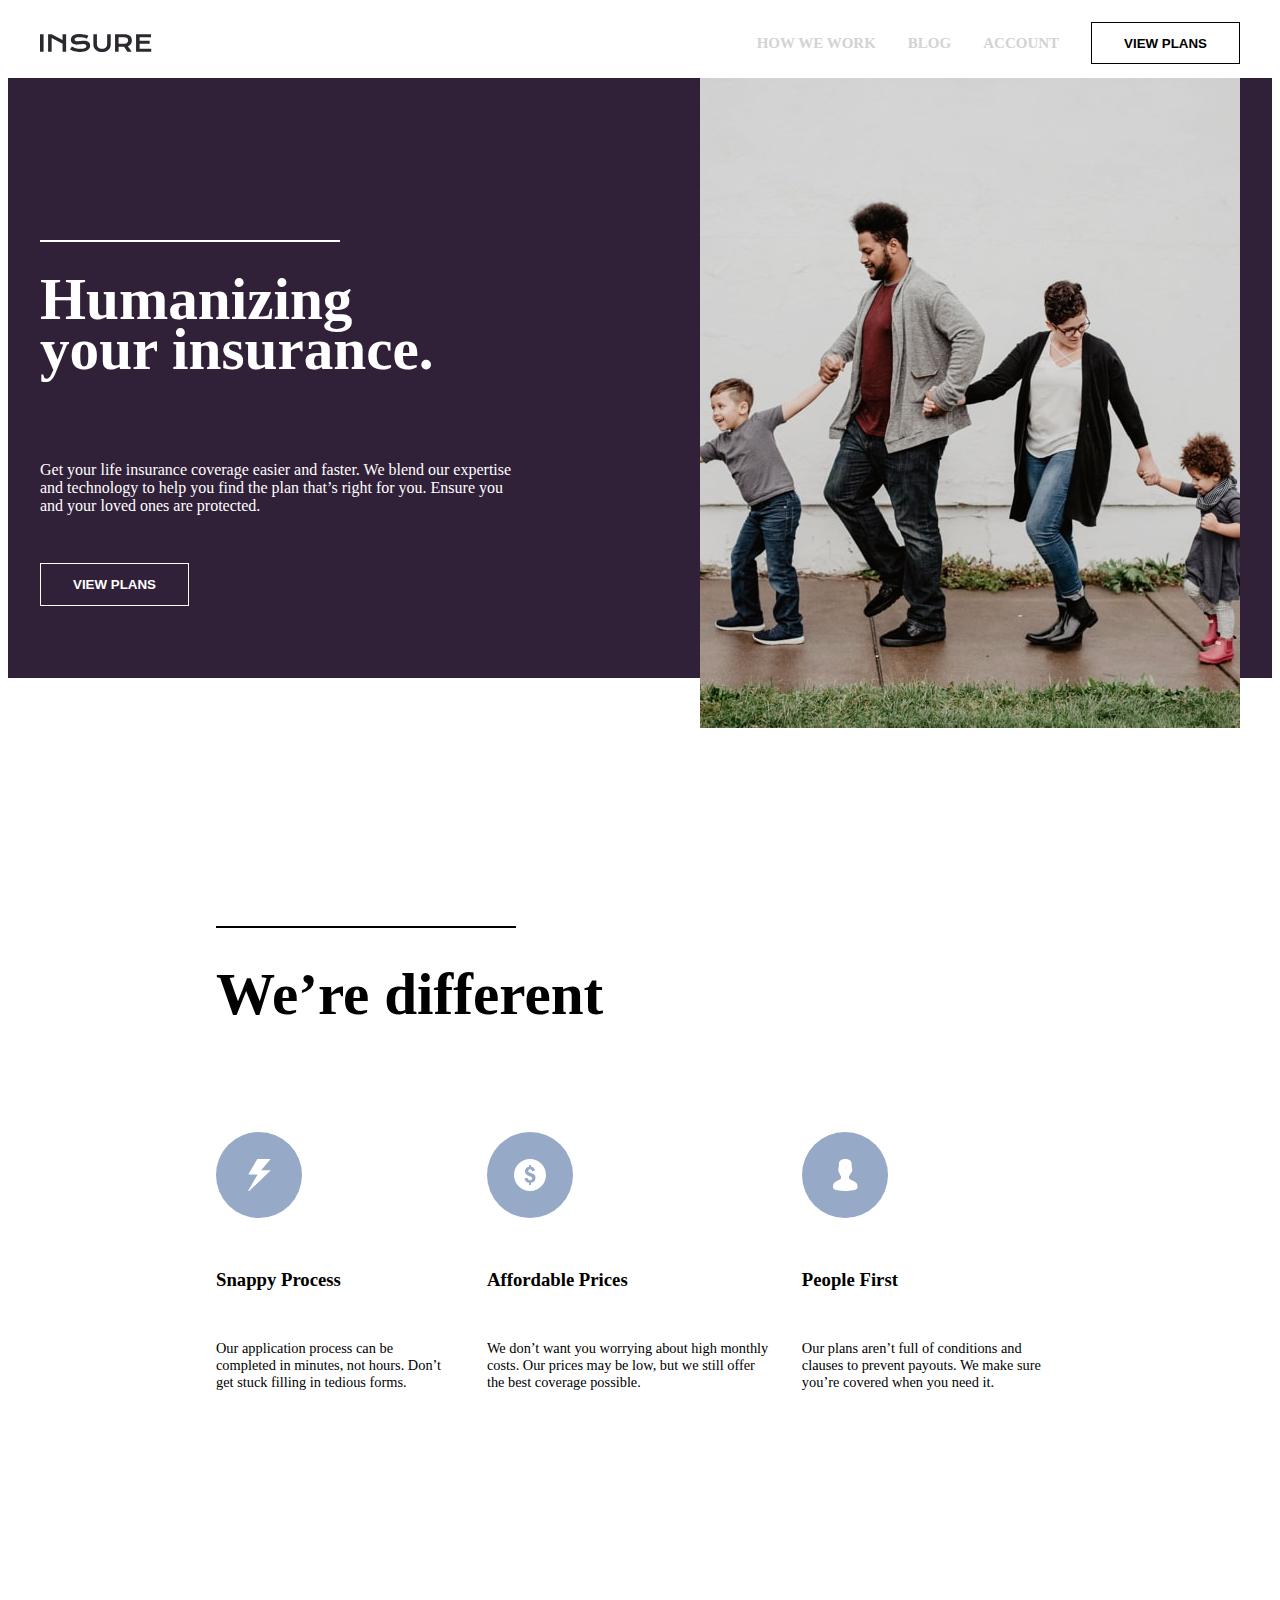
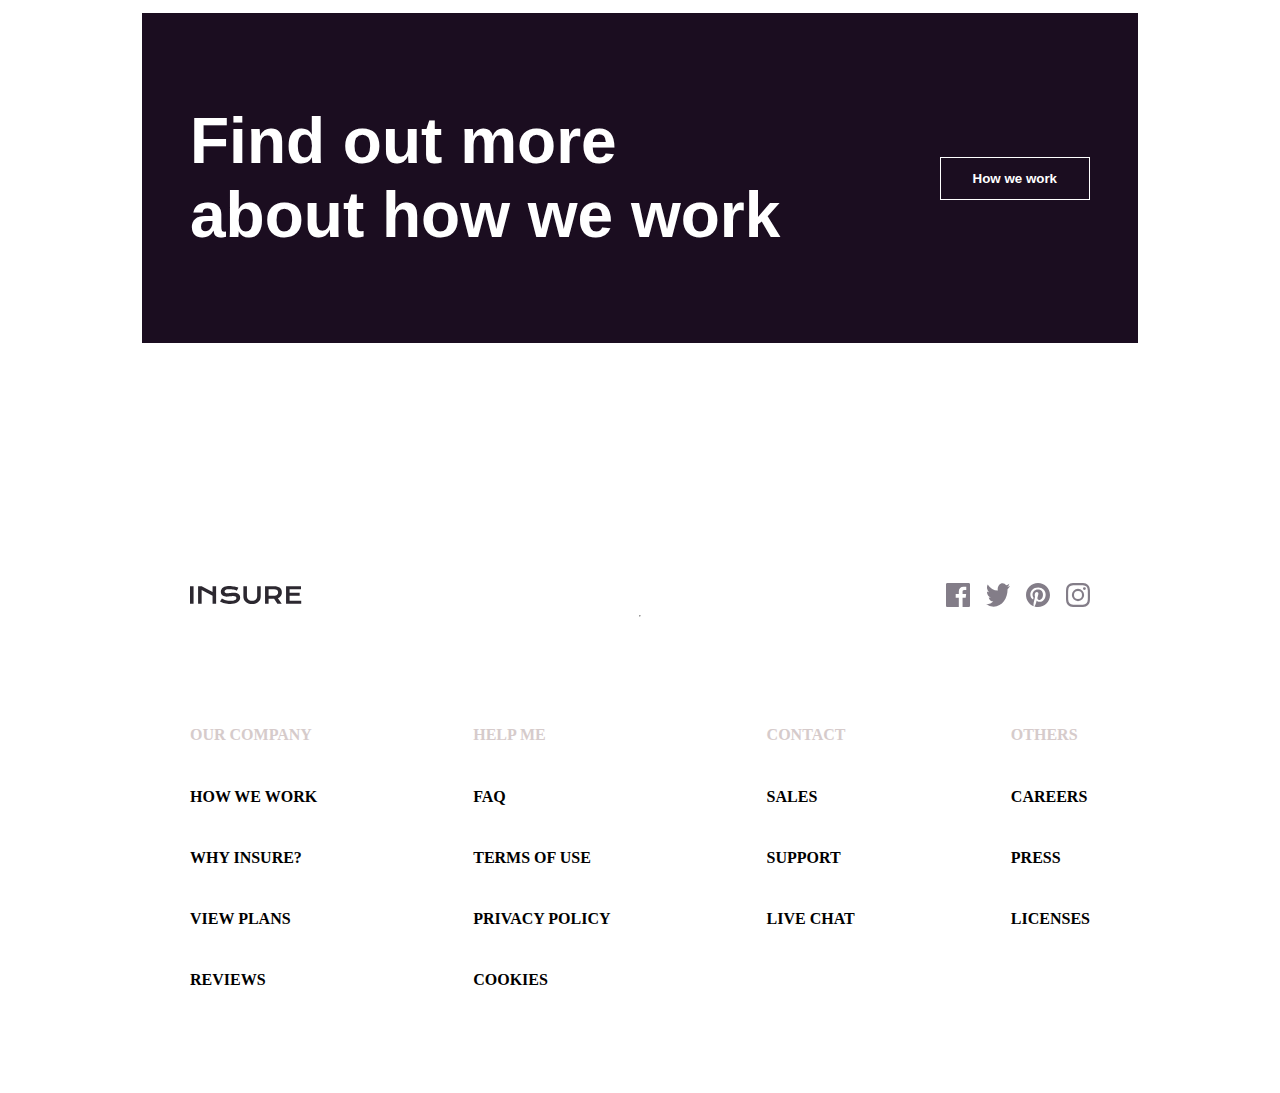
<file: index.html>
<DOCTYPE html>
<html lang="en">

<head>

    <title>Frontend Mentor | Insure landing page</title>
    <link rel="stylesheet" href="style.css" />

</head>

<body>
    <header>
        <nav>
            <div class="nav-container">
                <img src="./images/logo.svg" />
                <ul class="nav-linke">
                    <li class="nav-link"><a>How we work</a></li>
                    <li class="nav-link"><a>Blog</a></li>
                    <li class="nav-link"><a>Account</a></li>
                    <li class="nav-link"><button>View plans</button></li>
                </ul>


            </div>
        </nav>
    </header>
    <main>
        <div class="main-container">
            <div class="stand">

                <div class="stand-container">
                    <div class="content">

                        <h1 class="title">Humanizing <br /> your insurance.
                        </h1>
                        <p class="info">
                            Get your life insurance coverage easier and faster. We blend our expertise and technology to help you find the plan that’s right for you. Ensure you and your loved ones are protected.
                        </p>
                        <button class="vplan-btn">View plans</button>
                    </div>
                    <div class="stand-img">
                        <img src="./images/image-intro-desktop.jpg" alt="intro" />
                    </div>
                </div>
            </div>
            <div class="how-section">
                <div class="how-container">
                    <h1 class="title">We’re different</h1>
                    <div class="line">
                        <div class="icon">
                            <img src="./images/icon-snappy-process.svg" alt="" />
                            <div class="icon-content">
                                <h3 class="icon-title">Snappy Process</h3>
                                <p class="icon-info">
                                    Our application process can be completed in minutes, not hours. Don’t get stuck filling in tedious forms.
                                </p>
                            </div>
                        </div>
                        <div class="icon">
                            <img src="./images/icon-affordable-prices.svg" alt="" />
                            <div class="icon-content">
                                <h3 class="icon-title">Affordable Prices</h3>
                                <p class="icon-info">
                                    We don’t want you worrying about high monthly costs. Our prices may be low, but we still offer the best coverage possible.
                                </p>
                            </div>
                        </div>
                        <div class="icon">
                            <img src="./images/icon-people-first.svg" alt="" />
                            <div class="icon-content">
                                <h3 class="icon-title">People First</h3>
                                <p class="icon-info">
                                    Our plans aren’t full of conditions and clauses to prevent payouts. We make sure you’re covered when you need it.
                                </p>
                            </div>
                        </div>
                    </div>
                </div>
            </div>
            <div class="work-section">
                <div class="work-container">
                    <h1>
                        Find out more <br /> about how we work
                    </h1>
                    <button>How we work</button>
                </div>
            </div>
        </div>
    </main>
    <footer>
        <div class="footer-container">
            <div class="socials">
                <img src="./images/logo.svg" alt="logo" />
                <div class="media">
                    <img src="./images/icon-facebook.svg" alt="" />
                    <img src="./images/icon-twitter.svg" alt="" />
                    <img src="./images/icon-pinterest.svg" alt="" />
                    <img src="./images/icon-instagram.svg" alt="" />
                </div>
            </div>
            <hr class="line"/>
            <div class="links">
                <div class="column">
                    <h4 class="column-title">Our company</h4>
                    <p>How we work</p>
                    <p>Why Insure?</p>
                    <p>View plans</p>
                    <p>Reviews</p>
                </div>
                <div class="column">
                    <h4 class="column-title">Help me</h4>
                    <p>FAQ</p>
                    <p>Terms of use</p>
                    <p>Privacy policy</p>
                    <p>Cookies</p>
                </div>
                <div class="column">
                    <h4 class="column-title">Contact</h4>
                    <p>Sales</p>
                    <p>Support</p>
                    <p>Live chat</p>
                </div>
                <div class="column">
                    <h4 class="column-title">Others</h4>
                    <p>Careers</p>
                    <p>Press</p>
                    <p>Licenses</p>
                </div>
            </div>
        </div>
    </footer>
</body>

</html>
</file>
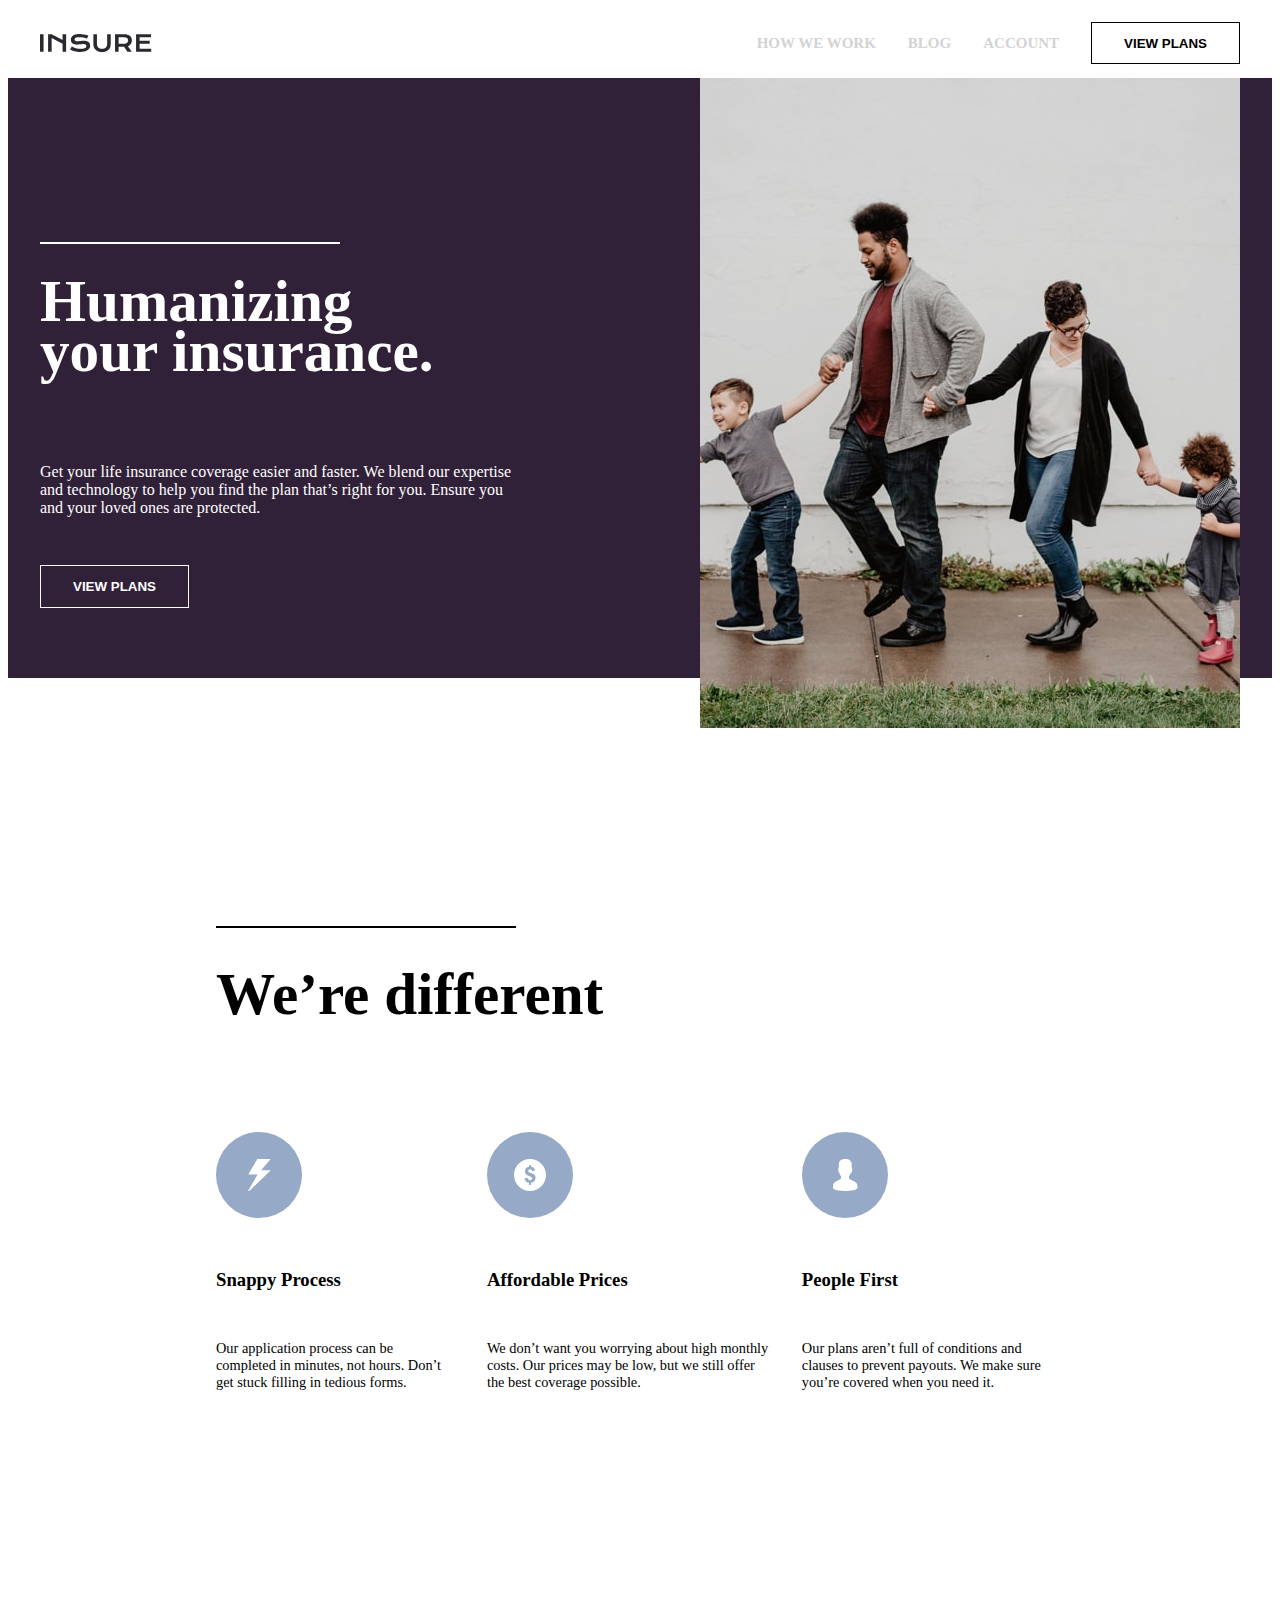
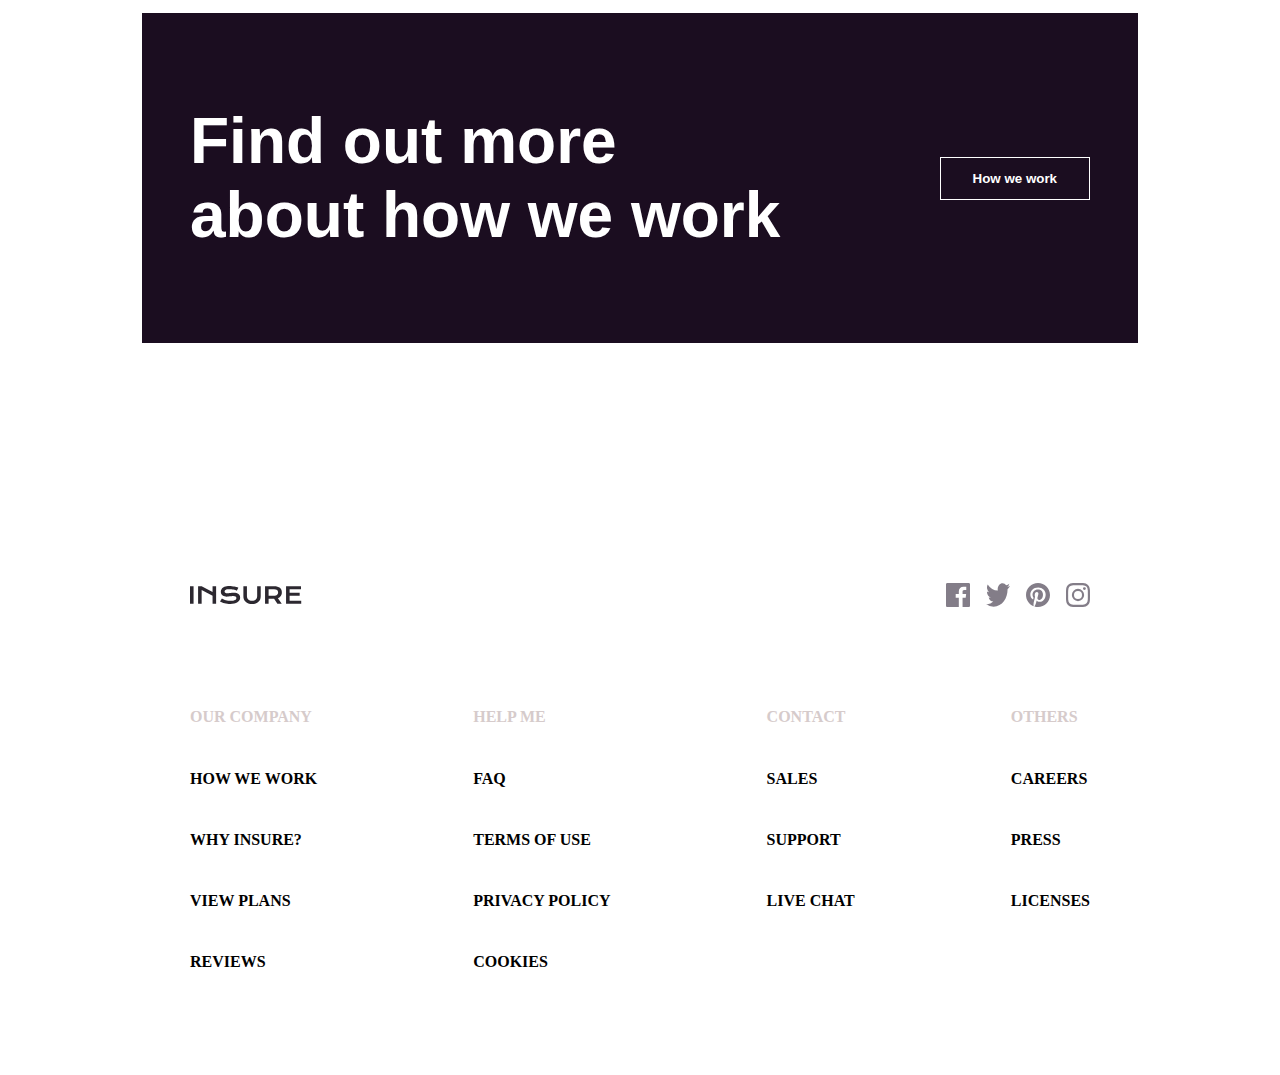
<file: insure-landing-page-master-main-main/index.html>
<!DOCTYPE html>
<html lang="en">

<head>

    <title>Frontend Mentor | Insure landing page</title>
    <link rel="stylesheet" href="style.css" />

</head>

<body>
    <header>
        <nav>
            <div class="nav-container">
                <img src="./images/logo.svg" />
                <ul class="nav-linke">
                    <li class="nav-link"><a>How we work</a></li>
                    <li class="nav-link"><a>Blog</a></li>
                    <li class="nav-link"><a>Account</a></li>
                    <li class="nav-link"><button>View plans</button></li>
                </ul>


            </div>
        </nav>
    </header>
    <main>
        <div class="main-container">
            <div class="stand">

                <div class="stand-container">
                    <div class="content">

                        <h1 class="title">Humanizing <br /> your insurance.
                        </h1>
                        <p class="info">
                            Get your life insurance coverage easier and faster. We blend our expertise and technology to help you find the plan that’s right for you. Ensure you and your loved ones are protected.
                        </p>
                        <button class="vplan-btn">View plans</button>
                    </div>
                    <div class="stand-img">
                        <img src="./images/image-intro-desktop.jpg" alt="intro" />
                    </div>
                </div>
            </div>
            <div class="how-section">
                <div class="how-container">
                    <h1 class="title">We’re different</h1>
                    <div class="line">
                        <div class="icon">
                            <img src="./images/icon-snappy-process.svg" alt="" />
                            <div class="icon-content">
                                <h3 class="icon-title">Snappy Process</h3>
                                <p class="icon-info">
                                    Our application process can be completed in minutes, not hours. Don’t get stuck filling in tedious forms.
                                </p>
                            </div>
                        </div>
                        <div class="icon">
                            <img src="./images/icon-affordable-prices.svg" alt="" />
                            <div class="icon-content">
                                <h3 class="icon-title">Affordable Prices</h3>
                                <p class="icon-info">
                                    We don’t want you worrying about high monthly costs. Our prices may be low, but we still offer the best coverage possible.
                                </p>
                            </div>
                        </div>
                        <div class="icon">
                            <img src="./images/icon-people-first.svg" alt="" />
                            <div class="icon-content">
                                <h3 class="icon-title">People First</h3>
                                <p class="icon-info">
                                    Our plans aren’t full of conditions and clauses to prevent payouts. We make sure you’re covered when you need it.
                                </p>
                            </div>
                        </div>
                    </div>
                </div>
            </div>
            <div class="work-section">
                <div class="work-container">
                    <h1>
                        Find out more <br /> about how we work
                    </h1>
                    <button>How we work</button>
                </div>
            </div>
        </div>
    </main>
    <footer>
        <div class="footer-container">
            <div class="socials">
                <img src="./images/logo.svg" alt="logo" />
                <div class="media">
                    <img src="./images/icon-facebook.svg" alt="" />
                    <img src="./images/icon-twitter.svg" alt="" />
                    <img src="./images/icon-pinterest.svg" alt="" />
                    <img src="./images/icon-instagram.svg" alt="" />
                </div>
            </div>
            <div class="links">
                <div class="column">
                    <h4 class="column-title">Our company</h4>
                    <p>How we work</p>
                    <p>Why Insure?</p>
                    <p>View plans</p>
                    <p>Reviews</p>
                </div>
                <div class="column">
                    <h4 class="column-title">Help me</h4>
                    <p>FAQ</p>
                    <p>Terms of use</p>
                    <p>Privacy policy</p>
                    <p>Cookies</p>
                </div>
                <div class="column">
                    <h4 class="column-title">Contact</h4>
                    <p>Sales</p>
                    <p>Support</p>
                    <p>Live chat</p>
                </div>
                <div class="column">
                    <h4 class="column-title">Others</h4>
                    <p>Careers</p>
                    <p>Press</p>
                    <p>Licenses</p>
                </div>
            </div>
        </div>
    </footer>
</body>

</html>
</file>
<file: style.css>
header {
        background-color: var(--Very-Light-Gray);
    }
    
    nav {
        height: 70px;
        display: flex;
        align-items: center;
        justify-content: center;
        width: 100%;
    }
    
    .nav-container {
        width: 100%;
        max-width: 1200px;
        display: flex;
        align-items: center;
        justify-content: space-between;
    }
    
    .nav-linke {
        display: flex;
        align-items: center;
        gap: 2rem;
        list-style: none;
    }
    
    .nav-link {
        text-transform: uppercase;
        font-size: 15px;
        cursor: pointer;
        color: lightgray;
        font-weight: 700;
        background-color: transparent;
    }
    
    .nav-link:hover {
        transition: all 0.3s;
        color: black;
        border: auto 10px solid;
    }
    
    .nav-linke button {
        text-transform: uppercase;
        padding: 0.8rem 2rem;
        background-color: transparent;
        border: 200px solid;
        font-weight: 700;
        cursor: pointer;
        border: 1px solid;
    }
    
    .nav-linke button:hover {
        transition: all 0.3s;
        color: white;
        border: auto 10px solid;
        background-color: rgb(34, 22, 46);
    }
    
    .menu-btn {
        display: none;
    }
    
    .stand {
        background-color: rgb(49, 33, 56);
        height: 600px;
        color: white;
    }
    
    .stand-container {
        display: flex;
        align-items: center;
        gap: 11rem;
        width: 100%;
        max-width: 1200px;
        margin: auto;
    }
    
    .stand-container .title {
        font-family: var(--header-font);
        font-size: 3.7rem;
        line-height: 50px;
        color: var(--Very-Light-Gray);
    }
    
    .content .title::before {
        content: " ";
        margin-bottom: 2rem;
        width: 300px;
        height: 2px;
        display: block;
        background-color: white;
    }
    
    .stand-container .content {
        display: flex;
        flex-direction: column;
        align-items: flex-start;
        gap: 2rem;
    }
    
    .info {
        color: white
    }
    
    .vplan-btn {
        padding: 0.8rem 2rem;
        text-transform: uppercase;
        border: 1px solid white;
        color: white;
        background-color: transparent;
        cursor: pointer;
        font-weight: 700;
    }
    
    .vplan-btn:hover {
        transition: all 0.3s;
        color: rgb(54, 20, 37);
        background-color: white;
    }
    
    .how-section {
        margin: 13rem;
    }
    
    .how-container {
        max-width: 1100px;
        margin: 0 auto;
        display: flex;
        flex-direction: column;
        gap: 4rem;
    }
    
    .how-container .title {
        font-family: var(--header-font);
        font-size: 3.7rem;
    }
    
    .title::before {
        content: " ";
        margin-bottom: 2rem;
        width: 300px;
        height: 2px;
        display: block;
        background-color: black;
    }
    
    .line {
        display: flex;
        gap: 2rem;
    }
    
    .icon {
        display: flex;
        flex-direction: column;
        align-items: flex-start;
        gap: 2rem;
    }
    
    .icon-info {
        font-size: 3.8mm;
    }
    
    .icon-content {
        display: flex;
        flex-direction: column;
        gap: 1rem;
    }
    
    .card-title {
        font-family: var(--header-font);
        font-size: 1.5rem;
    }
    
    .card-info {
        line-height: 1.5rem;
        color: darkgray;
    }
    
    .work-section {
        margin: 10rem 0;
    }
    
    .work-container {
        max-width: 900px;
        margin: 0 auto;
        background-color: rgb(27, 13, 32);
        padding: 3rem;
        display: flex;
        justify-content: space-between;
        align-items: center;
        background-position: top right;
    }
    
    .work-container h1 {
        font-family: Arial;
        font-size: 4rem;
        color: white;
        display: flex;
    }
    
    .work-container button {
        font-weight: 700;
        border: 1px solid;
        padding: 0.8rem 2rem;
        color: white;
        background-color: transparent;
    }
    
    .work-container button:hover {
        color: rgb(43, 21, 37);
        background-color: white;
    }
    
    .footer-container {
        max-width: 900px;
        margin: 0 auto;
        padding: 5rem 0;
        display: flex;
        flex-direction: column;
    }
    
    .socials {
        display: flex;
        align-items: center;
        justify-content: space-between;
    }
    
    .socials div {
        display: flex;
        gap: 1rem;
    }
    
    .socials img {
        cursor: pointer;
    }
    
    .socials div img:hover {
        filter: brightness(0);
    }
    
    .links {
        display: flex;
        align-items: flex-start;
        justify-content: space-between;
        margin-top: 5rem;
    }
    
    .column {
        display: flex;
        flex-direction: column;
        gap: 0.7rem;
        text-transform: uppercase;
    }
    
    .column-title {
        margin-bottom: 1rem;
        color: rgb(214, 203, 203);
    }
    
    .column p {
        font-weight: 700;
        cursor: pointer;
    }
    
    .column p:hover {
        text-decoration: underline;
    }
</file>
<file: insure-landing-page-master-main-main/style.css>
header {
        background-color: var(--Very-Light-Gray);
    }
    
    nav {
        height: 70px;
        display: flex;
        align-items: center;
        justify-content: center;
        width: 100%;
    }
    
    .nav-container {
        width: 100%;
        max-width: 1200px;
        display: flex;
        align-items: center;
        justify-content: space-between;
    }
    
    .nav-linke {
        display: flex;
        align-items: center;
        gap: 2rem;
        list-style: none;
    }
    
    .nav-link {
        text-transform: uppercase;
        font-size: 15px;
        cursor: pointer;
        color: lightgray;
        font-weight: 700;
        background-color: transparent;
    }
    
    .nav-link:hover {
        transition: all 0.3s;
        color: black;
        border: auto 10px solid;
    }
    
    .nav-linke button {
        text-transform: uppercase;
        padding: 0.8rem 2rem;
        background-color: transparent;
        border: 200px solid;
        font-weight: 700;
        cursor: pointer;
        border: 1px solid;
    }
    
    .nav-linke button:hover {
        transition: all 0.3s;
        color: white;
        border: auto 10px solid;
        background-color: rgb(34, 22, 46);
    }
    
    .menu-btn {
        display: none;
    }
    
    .stand {
        background-color: rgb(49, 33, 56);
        height: 600px;
        color: white;
    }
    
    .stand-container {
        display: flex;
        align-items: center;
        gap: 11rem;
        width: 100%;
        max-width: 1200px;
        margin: auto;
    }
    
    .stand-container .title {
        font-family: var(--header-font);
        font-size: 3.7rem;
        line-height: 50px;
        color: var(--Very-Light-Gray);
    }
    
    .content .title::before {
        content: " ";
        margin-bottom: 2rem;
        width: 300px;
        height: 2px;
        display: block;
        background-color: white;
    }
    
    .stand-container .content {
        display: flex;
        flex-direction: column;
        align-items: flex-start;
        gap: 2rem;
    }
    
    .info {
        color: white
    }
    
    .vplan-btn {
        padding: 0.8rem 2rem;
        text-transform: uppercase;
        border: 1px solid white;
        color: white;
        background-color: transparent;
        cursor: pointer;
        font-weight: 700;
    }
    
    .vplan-btn:hover {
        transition: all 0.3s;
        color: rgb(54, 20, 37);
        background-color: white;
    }
    
    .how-section {
        margin: 13rem;
    }
    
    .how-container {
        max-width: 1100px;
        margin: 0 auto;
        display: flex;
        flex-direction: column;
        gap: 4rem;
    }
    
    .how-container .title {
        font-family: var(--header-font);
        font-size: 3.7rem;
    }
    
    .title::before {
        content: " ";
        margin-bottom: 2rem;
        width: 300px;
        height: 2px;
        display: block;
        background-color: black;
    }
    
    .line {
        display: flex;
        gap: 2rem;
    }
    
    .icon {
        display: flex;
        flex-direction: column;
        align-items: flex-start;
        gap: 2rem;
    }
    
    .icon-info {
        font-size: 3.8mm;
    }
    
    .icon-content {
        display: flex;
        flex-direction: column;
        gap: 1rem;
    }
    
    .card-title {
        font-family: var(--header-font);
        font-size: 1.5rem;
    }
    
    .card-info {
        line-height: 1.5rem;
        color: darkgray;
    }
    
    .work-section {
        margin: 10rem 0;
    }
    
    .work-container {
        max-width: 900px;
        margin: 0 auto;
        background-color: rgb(27, 13, 32);
        padding: 3rem;
        display: flex;
        justify-content: space-between;
        align-items: center;
        background-position: top right;
    }
    
    .work-container h1 {
        font-family: Arial;
        font-size: 4rem;
        color: white;
        display: flex;
    }
    
    .work-container button {
        font-weight: 700;
        border: 1px solid;
        padding: 0.8rem 2rem;
        color: white;
        background-color: transparent;
    }
    
    .work-container button:hover {
        color: rgb(43, 21, 37);
        background-color: white;
    }
    
    .footer-container {
        max-width: 900px;
        margin: 0 auto;
        padding: 5rem 0;
        display: flex;
        flex-direction: column;
    }
    
    .socials {
        display: flex;
        align-items: center;
        justify-content: space-between;
    }
    
    .socials div {
        display: flex;
        gap: 1rem;
    }
    
    .socials img {
        cursor: pointer;
    }
    
    .socials div img:hover {
        filter: brightness(0);
    }
    
    .links {
        display: flex;
        align-items: flex-start;
        justify-content: space-between;
        margin-top: 5rem;
    }
    
    .column {
        display: flex;
        flex-direction: column;
        gap: 0.7rem;
        text-transform: uppercase;
    }
    
    .column-title {
        margin-bottom: 1rem;
        color: rgb(214, 203, 203);
    }
    
    .column p {
        font-weight: 700;
        cursor: pointer;
    }
    
    .column p:hover {
        text-decoration: underline;
    }
</file>
